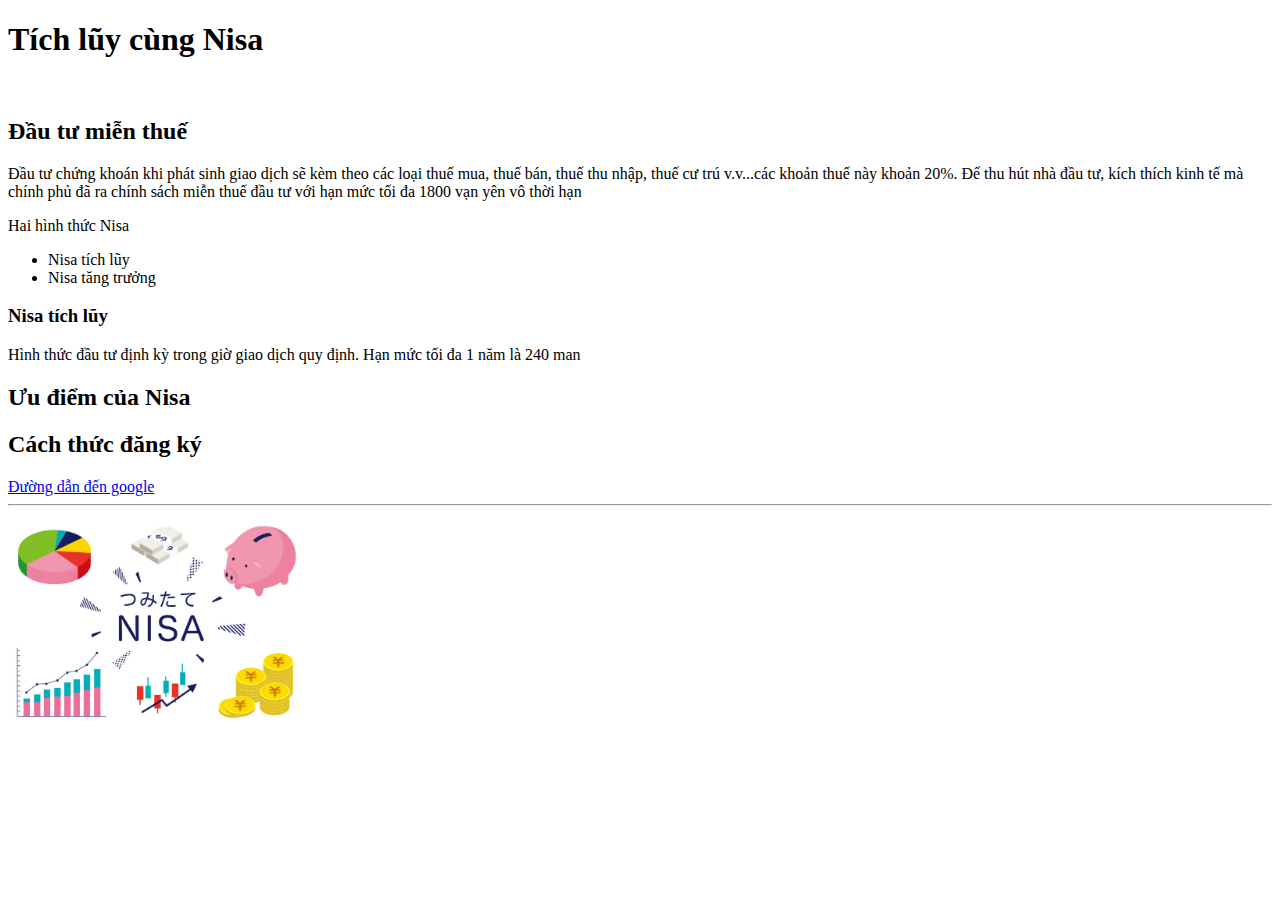
<file: lab1/index.html>
<!DOCTYPE html>
<html lang="en">
<head>
    <meta charset="UTF-8">
    <meta name="viewport" content="width=device-width, initial-scale=1.0">
    <title>Document</title>
</head>
<body>
    <h1>Tích lũy cùng Nisa</h1>
    <br/>
    <h2>Đầu tư miễn thuế</h2>
     <p> Đầu tư chứng khoán khi phát sinh giao dịch sẽ kèm theo các loại thuế mua, thuế bán, thuế thu nhập, thuế cư trú v.v...các khoản thuế này khoản 20%. Để thu hút nhà đầu tư, kích thích kinh tế mà chính phủ đã ra chính sách miễn thuế đầu tư với hạn mức tối đa 1800 vạn yên vô thời hạn</p>
     <p>Hai hình thức Nisa</p>
     <ul>
        <li>Nisa tích lũy</li>
        <li>Nisa tăng trưởng</li>
     </ul>
    <h3>Nisa tích lũy</h3>
    <p>Hình thức đầu tư định kỳ trong giờ giao dịch quy định. Hạn mức tối đa 1 năm là 240 man </p>
    <h2>Ưu điểm của Nisa</h2>
    <h2>Cách thức đăng ký</h2>
    <a href="https://www.sbisec.co.jp/ETGate/WPLETmgR001Control?OutSide=on&getFlg=on&burl=search_nisa&cat1=nisa&cat2=flow&dir=flow&file=nisa_flow.html/" target="_blank">Đường dẫn đến google</a>
    <br/>
    <hr/>

    <img src="image.jpg" alt="Ảnh nền cho web" width="300"/>
</body>
</html>
</file>
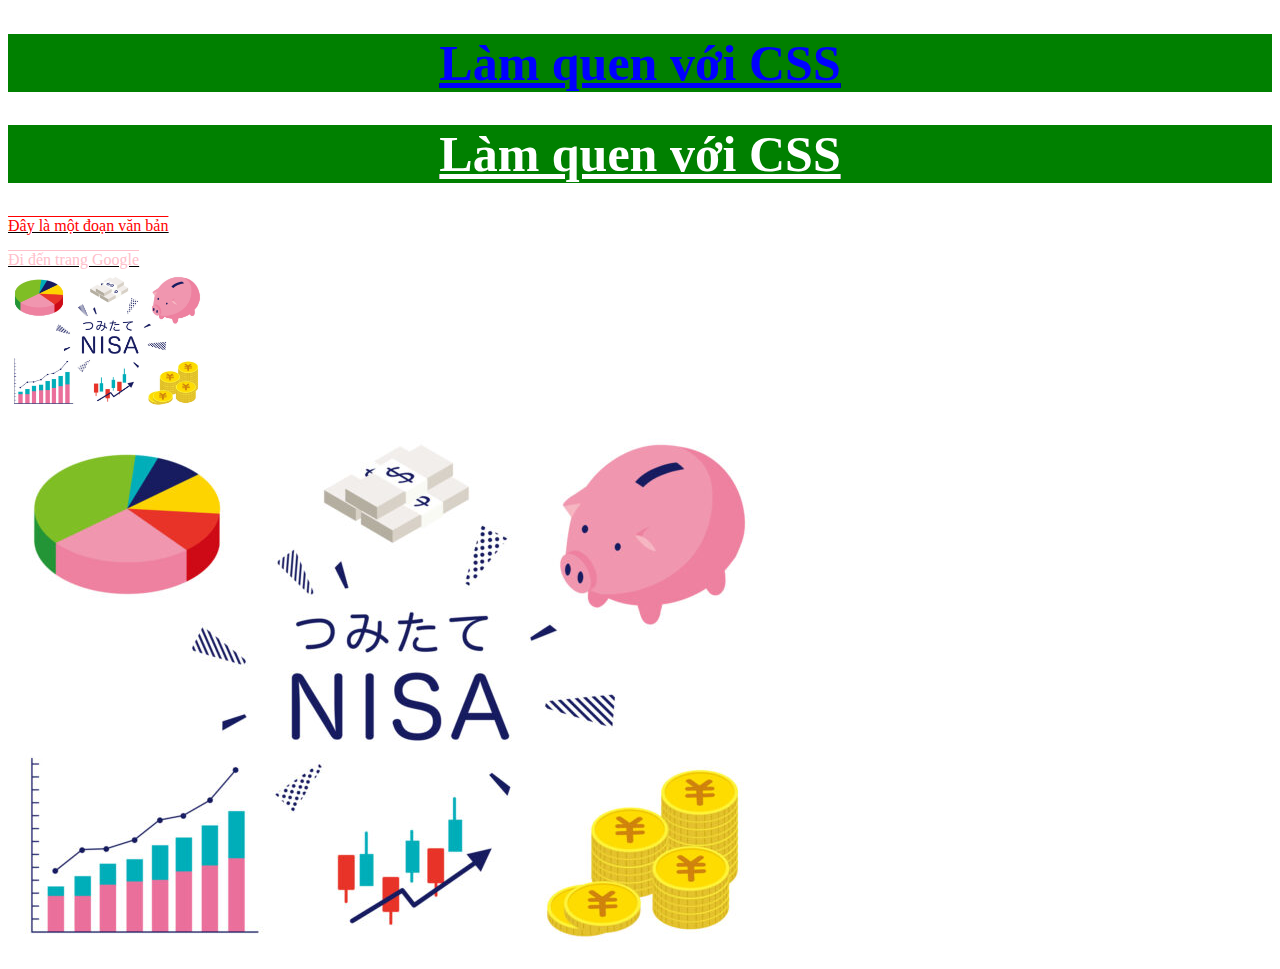
<file: lab2/index.html>
<!DOCTYPE html>
<html lang="en">
<head>
    <meta charset="UTF-8">
    <meta name="viewpheading Special-headingort" content="width=device-width, initial-scale=1.0">
    <title>Nội dung buổi học số 2</title>
    <link rel="stylesheet" href="style.css"/>
 </head>
 <body>
    <h1 class="heading Special-heading">Làm quen với CSS</h1>
    <h1 class="heading ">Làm quen với CSS</h1>
    <p class="description"> Đây là một đoạn văn bản</p>
    <a class="external-link"href>Đi đến trang Google</a>

    <div class="container">
        <img class="avatar" src="Nisa.jpg" alt="Đầu tư Nisa"/>
    </div>

    <img class="avatar" src="Nisa.jpg" alt="Đầu tư Nisa"/>
</body>
</html>
</file>
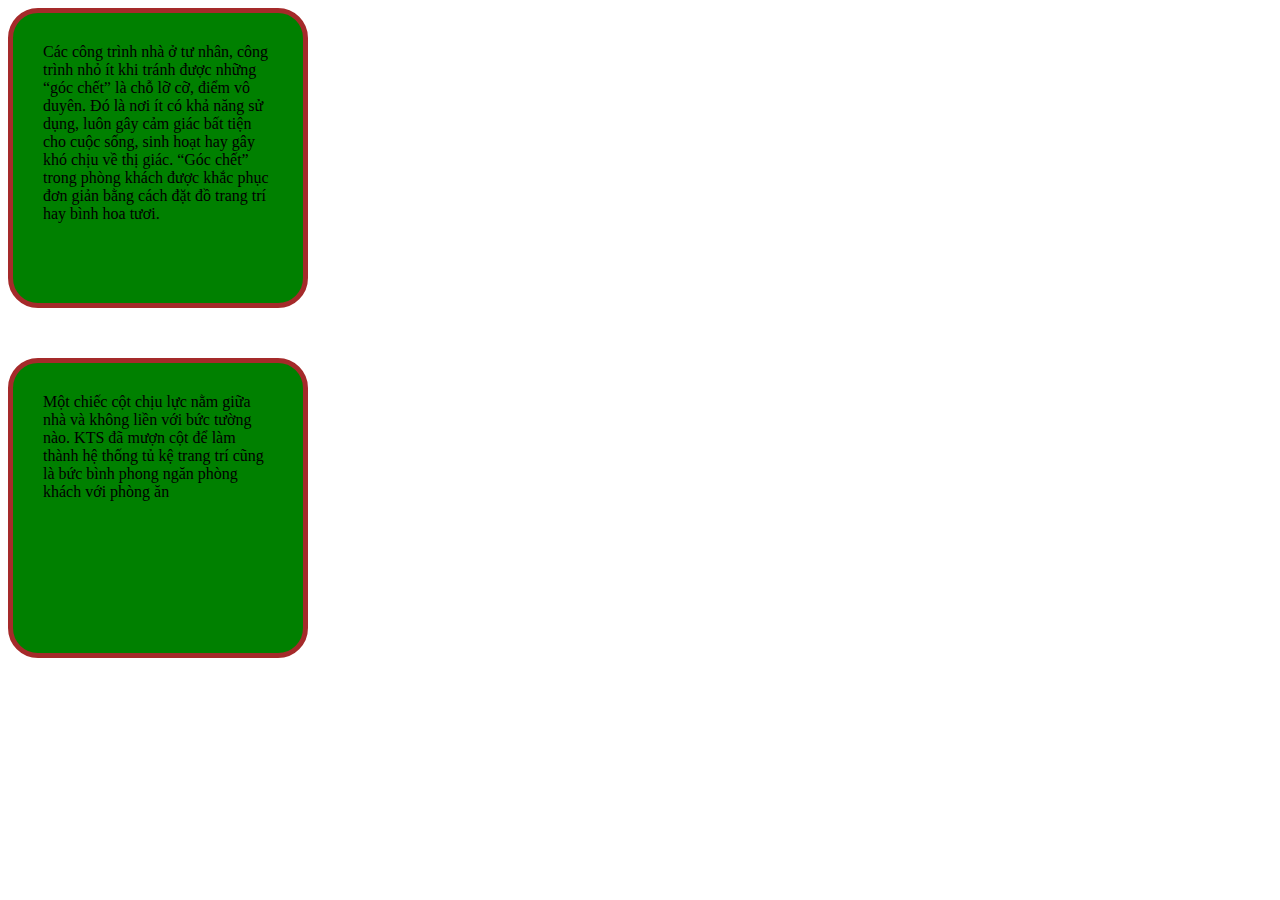
<file: lab3/index.html>
<!DOCTYPE html>
<html lang="en">
<head>
    <meta charset="UTF-8">
    <meta name="viewport" content="width=device-width, initial-scale=1.0">
    <title>Box model</title>
    <link rel="stylesheet" href="style.css">
</head>
<body>
    <div class="box">
        Các công trình nhà ở tư nhân, công trình nhỏ ít khi tránh được những “góc chết” là chỗ lỡ cỡ, điểm vô duyên. Đó là nơi ít có khả năng sử dụng, luôn gây cảm giác bất tiện cho cuộc sống, sinh hoạt hay gây khó chịu về thị giác. “Góc chết” trong phòng khách được khắc phục đơn giản bằng cách đặt đồ trang trí hay bình hoa tươi.
    </div>
    
    <div class="box">
        Một chiếc cột chịu lực nằm giữa nhà và không liền với bức tường nào. KTS đã mượn cột để làm thành hệ thống tủ kệ trang trí cũng là bức bình phong ngăn phòng khách với phòng ăn
    </div>
    
    
</body>
</html>
</file>
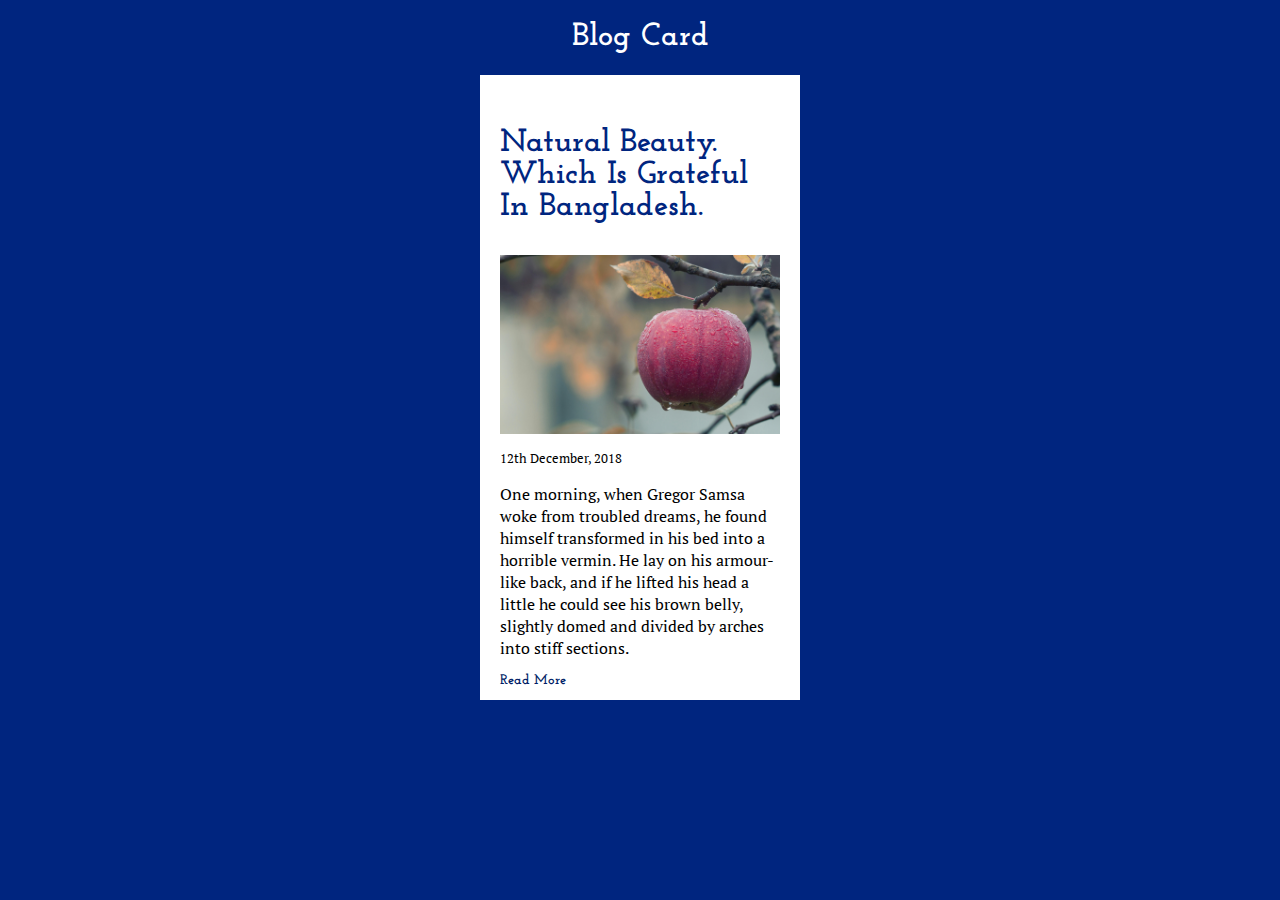
<file: BTVN/BTVN 3/index.html>
<!DOCTYPE html>
<html lang="en">
<head>
    <meta charset="UTF-8">
    <meta name="viewport" content="width=device-width, initial-scale=1.0">
    <title>BTVN 3</title>
    <link rel="preconnect" href="https://fonts.googleapis.com">
<link rel="preconnect" href="https://fonts.gstatic.com" crossorigin>
<link href="https://fonts.googleapis.com/css2?family=Josefin+Slab:ital,wght@0,100..700;1,100..700&display=swap" rel="stylesheet">
<link rel="preconnect" href="https://fonts.googleapis.com">
<link rel="preconnect" href="https://fonts.gstatic.com" crossorigin>
<link href="https://fonts.googleapis.com/css2?family=Josefin+Slab:ital,wght@0,100..700;1,100..700&family=PT+Serif:ital,wght@0,400;0,700;1,400;1,700&display=swap" rel="stylesheet">
<link rel="stylesheet" href="style.css">
</head>
<body>
    <h1 class="header">Blog Card</h1>
    
    <div class="main">
         <h2 class="title">Natural Beauty. Which Is Grateful In Bangladesh.</h2>
         <p><img class="picture" src="apple.jpg" alt="Blog Card"></p>
         <p class="date">12th December, 2018</p>
         <p class="excerpt">One morning, when Gregor Samsa woke from troubled dreams, he found himself transformed in his bed into a horrible vermin. He lay on his armour-like back, and if he lifted his head a little he could see his brown belly, slightly domed and divided by arches into stiff sections.</p>
         <a class="ReadMore">Read More</a>     
    </div>
    
</body>
</html>
</file>
<file: lab2/style.css>
/* Áp dụng cho TẤT CẢ NỘI DUNG */
*{
    text-decoration: underline;
}
.heading{ 
    font-size: 50px;
    background-color: green;
    color: white;
    text-align: center;
}

/* Áp dụng cho nhiều bộ chọn khác nhau */
.description{
    text-decoration: overline;
    color: red;

}
.external-link{
    text-decoration: overline;
    color: pink;
}
.container>.avatar{
    width: 200px;

}
/* Áp dụng cho phần tử có CẢ HAI class */
.heading.Special-heading{
    color: blue;
}
</file>
<file: lab3/style.css>
*{
    box-sizing: border-box;
}

.box{
    /* Thay đổi cách hiển thị (box model) */
    display: block;
    
    /*màu nền*/
    background-color: green;
    
    /* Content Box */
    width: 300px; /*chiều rộng*/
    height: 300px; /*chiều cao*/

    /* padding Box */
    padding: 30px; /*Tính vào kích thước phần tử*/

    /* Border Box */
    border: 5px solid brown;
    border-radius: 30px; /*bo viền khung*/

    /* Margin */
    margin-bottom: 50px ;/*khoảng cách các nội dung không tính vào kích thước*/

    background-image: url(https://qpdesign.vn/assets/2016/01/Goc-chet-01-1439605847_660x0.jpg);
}
</file>
<file: BTVN/BTVN 3/style.css>
/* Áp dụng cho Tất cả */
*{
    background-color: #00257f;
}

/* Áp dụng cho từng phần */
.header{
    color: #fff;
    display: block;
    font-family: Josefin Slab;
    font-weight:700;
    font-size: 2em;
    text-align: center
}

.main{
    div{
        box-sizing: border-box;
        margin: 8px 8px 8px 8px;
    }
    background-color: #fff;
    width: 280px;
    height: 585.479px;
    padding: 20px;
    margin: 0 auto;
}

 .title{
    width: 280px;
    height: 96px;
    margin: 32px 0 32px 0;
    background-color: #fff;
    color: #00257f;
    font-family:Josefin Slab;
    font-size: 32px;
    font-weight: 700;
    line-height: 1;
    text-align: left; 
 }

 .picture{
    width: 100%;
    display: block
 }
 
 .date{
    width: 280px;
    height: 16.6667px;
    margin: 13px 0 13px 0;
    background-color: #fff;
    font-family:PT Serif;
    font-size: 12.8px;
    text-decoration: none solid;
    word-spacing: 0px;
   
 }
 .excerpt{
    width: 280px;
    height: 170.667px;
    margin: 16px 0 16px 0;
    background-color: #fff; 
    font-family: PT Serif;
    font-size: 16px;
    text-decoration: none solid rgb(85, 85, 85);
    word-spacing: 0px;
    background-color: #fff; 

 }
 .ReadMore{
    background-color: #fff;
    width: auto;
    height: auto;
    font-family: Josefin Slab;
    font-weight: 700;
    font-size: 13.913px;
    font-weight: 700;
    color: #001D66;
    text-decoration: none;
}
</file>
